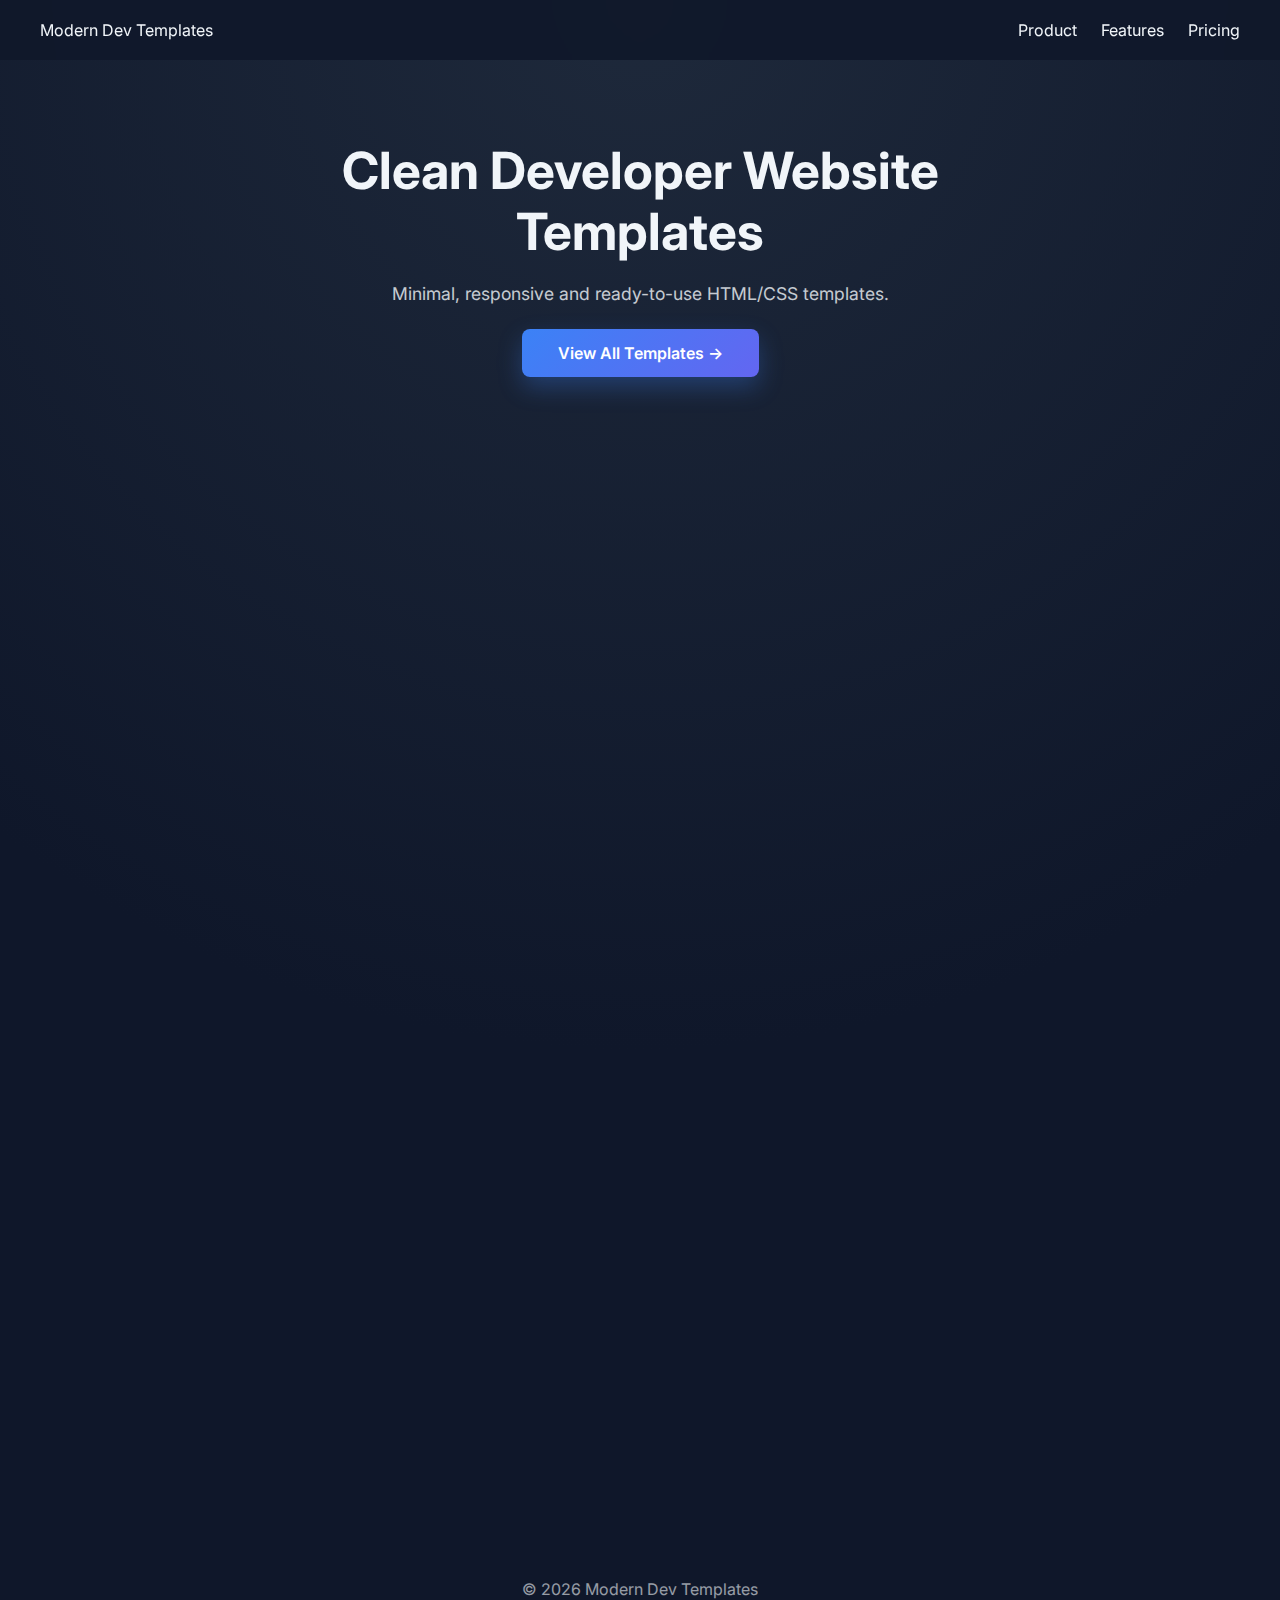
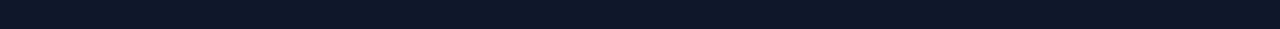
<file: index.html>
<!DOCTYPE html>
<html lang="en">
<head>
  <meta charset="UTF-8">
  <title>Modern Dev Templates</title>
  <meta name="viewport" content="width=device-width, initial-scale=1.0">
  <link href="https://fonts.googleapis.com/css2?family=Inter:wght@400;600;700&display=swap" rel="stylesheet">
  <link rel="stylesheet" href="style.css">
</head>
<body>

  <!-- NAVBAR -->
  <header class="navbar">
    <div class="logo">Modern Dev Templates</div>
    <nav>
      <a href="#product">Product</a>
      <a href="#features">Features</a>
      <a href="#pricing">Pricing</a>
    </nav>
  </header>


  <!-- HERO -->
  <section class="hero">
    <h1>Clean Developer Website Templates</h1>
    <p>Minimal, responsive and ready-to-use HTML/CSS templates.</p>
    <a href="templates.html" class="cta-btn">View All Templates →</a>
  </section>


  <!-- PRODUCT SECTION -->
  <section id="product" class="section product-section">

    <div class="product-container">

      <!-- LEFT PREVIEW -->
      <div class="product-preview">
        <img src="preview.jpg" alt="Template Preview">
      </div>

      <!-- RIGHT CARD -->
      <div class="product-card">

        <h2>Minimal Developer Portfolio</h2>
        <p class="tagline">Modern UI. Dark/Light mode. Fully responsive.</p>

        <ul class="features-list">
          <li>✔ Fully responsive</li>
          <li>✔ Clean semantic HTML</li>
          <li>✔ Lightweight & fast</li>
          <li>✔ Easy to customize</li>
        </ul>

        <div class="price-box" id="pricing">
          <h3>5$ <span class="old-price">10$</span></h3>
          <p>Limited launch price</p>

        </div>

      </div>

    </div>

  </section>


  <!-- FEATURES -->
  <section id="features" class="section">

    <h2>Features</h2>

    <div class="features-grid">
      <div class="feature">Responsive Design</div>
      <div class="feature">Dark & Light Mode</div>
      <div class="feature">Clean Code Structure</div>
      <div class="feature">Easy Customization</div>
    </div>

  </section>


  <!-- CUSTOM SERVICE -->
  <section class="section custom-section">

    <h2>Need a Custom Website?</h2>

    <p>I build fully customized websites tailored to your needs.</p>
    <p>Perfect for freelancers, startups and businesses.</p>

    <a href="mailto:vivansirohi86@gmail.com" class="cta-btn">
      Hire Me
    </a>

  </section>


  <!-- FOOTER -->
  <footer>
    <p>© 2026 Modern Dev Templates</p>
  </footer>


  <script src="script.js"></script>

</body>
</html>
</file>
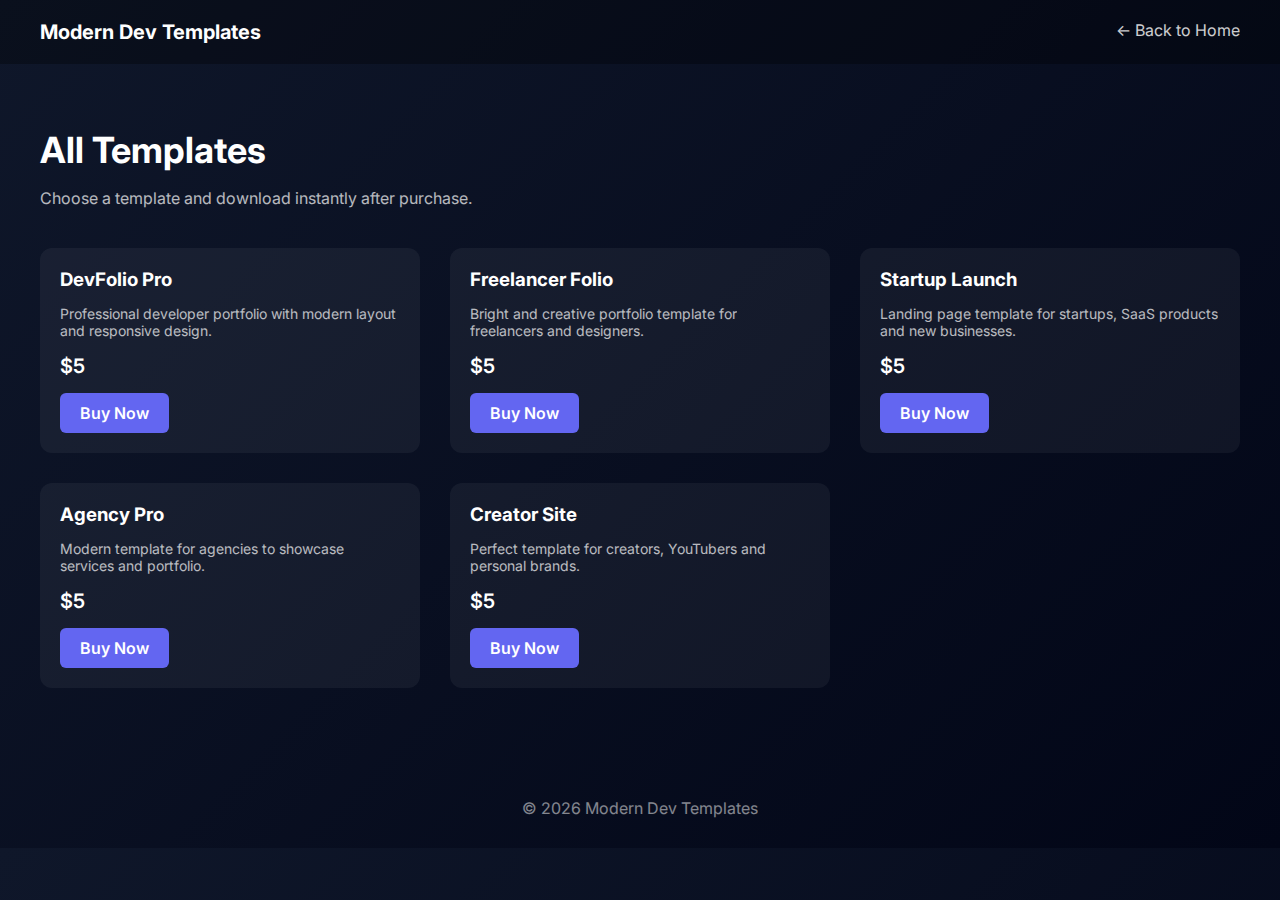
<file: templates.html>
<!DOCTYPE html>
<html lang="en">
<head>
<meta charset="UTF-8">
<meta name="viewport" content="width=device-width, initial-scale=1.0">
<title>Templates – Modern Dev Templates</title>

<link href="https://fonts.googleapis.com/css2?family=Inter:wght@400;600;700&display=swap" rel="stylesheet">

<style>

body{
margin:0;
font-family:Inter, sans-serif;
background:linear-gradient(135deg,#0f172a,#020617);
color:white;
}

.navbar{
display:flex;
justify-content:space-between;
padding:20px 40px;
background:rgba(0,0,0,0.3);
}

.logo{
font-weight:700;
font-size:20px;
}

.back-btn{
color:white;
text-decoration:none;
opacity:0.8;
}

.back-btn:hover{
opacity:1;
}

.container{
max-width:1200px;
margin:auto;
padding:40px 20px;
}

.title{
font-size:36px;
margin-bottom:10px;
}

.subtitle{
opacity:0.7;
margin-bottom:40px;
}

.grid{
display:grid;
grid-template-columns:repeat(auto-fit,minmax(300px,1fr));
gap:30px;
}

.card{
background:rgba(255,255,255,0.05);
border-radius:12px;
overflow:hidden;
transition:0.3s;
}

.card:hover{
transform:translateY(-5px);
background:rgba(255,255,255,0.08);
}

.card img{
width:100%;
display:block;
}

.card-content{
padding:20px;
}

.card h3{
margin:0 0 10px 0;
}

.card p{
opacity:0.7;
font-size:14px;
}

.price{
margin-top:15px;
font-size:20px;
font-weight:600;
}

.buy-btn{
display:inline-block;
margin-top:15px;
padding:10px 20px;
background:#6366f1;
color:white;
text-decoration:none;
border-radius:6px;
font-weight:600;
}

.buy-btn:hover{
background:#4f46e5;
}

footer{
text-align:center;
padding:30px;
opacity:0.5;
margin-top:40px;
}

</style>
</head>

<body>

<header class="navbar">
<div class="logo">Modern Dev Templates</div>
<a href="index.html" class="back-btn">← Back to Home</a>
</header>

<div class="container">

<h1 class="title">All Templates</h1>
<p class="subtitle">Choose a template and download instantly after purchase.</p>

<div class="grid">


<!-- DevFolio Pro -->
<div class="card">
<div class="card-content">
<h3>DevFolio Pro</h3>
<p>Professional developer portfolio with modern layout and responsive design.</p>
<div class="price">$5</div>
<a href="https://moderntemplates6.gumroad.com/l/ttcywb"
target="_blank"
class="buy-btn">Buy Now</a>
</div>
</div>


<!-- Freelancer Folio -->
<div class="card">
<div class="card-content">
<h3>Freelancer Folio</h3>
<p>Bright and creative portfolio template for freelancers and designers.</p>
<div class="price">$5</div>
<a href="https://moderntemplates6.gumroad.com/l/icqrez"
target="_blank"
class="buy-btn">Buy Now</a>
</div>
</div>


<!-- Startup Launch -->
<div class="card">
<div class="card-content">
<h3>Startup Launch</h3>
<p>Landing page template for startups, SaaS products and new businesses.</p>
<div class="price">$5</div>
<a href="https://moderntemplates6.gumroad.com/l/hxyfo"
target="_blank"
class="buy-btn">Buy Now</a>
</div>
</div>


<!-- Agency Pro -->
<div class="card">
<div class="card-content">
<h3>Agency Pro</h3>
<p>Modern template for agencies to showcase services and portfolio.</p>
<div class="price">$5</div>
<a href="https://moderntemplates6.gumroad.com/l/xiqwzf"
target="_blank"
class="buy-btn">Buy Now</a>
</div>
</div>


<!-- Creator Site -->
<div class="card">
<div class="card-content">
<h3>Creator Site</h3>
<p>Perfect template for creators, YouTubers and personal brands.</p>
<div class="price">$5</div>
<a href="https://moderntemplates6.gumroad.com/l/cqnzs"
target="_blank"
class="buy-btn">Buy Now</a>
</div>
</div>


</div>
</div>

<footer>
© 2026 Modern Dev Templates
</footer>

</body>
</html>
</file>
<file: style.css>
:root {
  --bg: #0f172a;
  --card: #1e293b;
  --text: #f1f5f9;
  --accent: #3b82f6;
}

* {
  margin: 0;
  padding: 0;
  box-sizing: border-box;
  font-family: 'Inter', sans-serif;
}

  body {
  background: radial-gradient(circle at top, #1e293b 0%, #0f172a 60%);
  color: var(--text);
}


.navbar {
  display: flex;
  justify-content: space-between;
  padding: 20px 40px;
  align-items: center;
  position: sticky;
top: 0;
background: rgba(15, 23, 42, 0.9);
backdrop-filter: blur(10px);
z-index: 1000;
}

.navbar a {
  margin-left: 20px;
  text-decoration: none;
  color: var(--text);
}

.hero {
  text-align: center;
  padding: 140px 20px;
  max-width: 800px;
  margin: auto;
}

.hero {
  padding: 80px 20px;
}

.hero h1 {
  font-size: 3.2rem;
  font-weight: 700;
  line-height: 1.2;
  margin-bottom: 20px;
}

.hero p {
  font-size: 1.1rem;
  opacity: 0.8;
}

.cta-btn {
  background: var(--accent);
  padding: 12px 30px;
  color: white;
  text-decoration: none;
  border-radius: 6px;
  display: inline-block;
  margin-top: 20px;
}

.section {
  padding: 40px 20px;
}

.product-card {
  background: var(--card);
  padding: 40px;
  border-radius: 12px;
  max-width: 600px;
  margin: 40px auto;
}

.features-grid {
  display: grid;
  grid-template-columns: repeat(auto-fit, minmax(200px, 1fr));
  gap: 15px;
  margin-top: 40px;
}

.feature {
  background: var(--card);
  padding: 20px;
  border-radius: 10px;
}

.pricing-box {
  background: rgba(255, 255, 255, 0.05);
  padding: 25px 30px;
  border-radius: 15px;
  display: flex;
  justify-content: space-between;
  align-items: center;
  max-width: 700px;
  margin: 25px auto 0 auto;
}

.price-left h3 {
  font-size: 28px;
  margin-bottom: 8px;
}

.old-price {
  text-decoration: line-through;
  font-size: 18px;
  opacity: 0.6;
  margin-left: 10px;
}

.price-right .buy-btn {
  background: linear-gradient(135deg, #5f8cff, #7c4dff);
  padding: 12px 25px;
  border-radius: 8px;
  text-decoration: none;
  color: white;
  font-weight: 600;
  transition: 0.3s ease;
}

.price-right .buy-btn:hover {
  transform: translateY(-3px);
}

.buy-btn {
  margin-top: 20px;
  padding: 10px 20px;
  background: var(--accent);
  border: none;
  color: white;
  border-radius: 6px;
  cursor: pointer;
}

footer {
  text-align: center;
  padding: 30px;
  opacity: 0.6;
}

/* Hover Effects */

.cta-btn {
  background: linear-gradient(135deg, #3b82f6, #6366f1);
  padding: 14px 36px;
  color: white;
  text-decoration: none;
  border-radius: 8px;
  display: inline-block;
  margin-top: 25px;
  font-weight: 600;
  box-shadow: 0 10px 25px rgba(59, 130, 246, 0.3);
  transition: 0.3s ease;
}

.cta-btn:hover {
  transform: translateY(-3px);
  box-shadow: 0 15px 35px rgba(99, 102, 241, 0.4);
}

.product-card:hover,
.feature:hover,
.pricing-box:hover {
  transform: translateY(-5px);
  transition: 0.3s ease;
}

.product-card,
.feature,
.pricing-box {
  box-shadow: 0 10px 30px rgba(0, 0, 0, 0.3);
}

.product-preview {
  max-width: 900px;
  margin: 60px auto;
  border-radius: 16px;
  overflow: hidden;
  box-shadow: 0 30px 80px rgba(0, 0, 0, 0.6);
}

.product-preview img {
  width: 100%;
  display: block;
}

.product-actions {
  margin-top: 25px;
  text-align: center;
}

.demo-btn {
  display: inline-block;
  padding: 10px 24px;
  border: 1px solid #3b82f6;
  border-radius: 6px;
  color: #3b82f6;
  text-decoration: none;
  transition: 0.3s ease;
}

.demo-btn:hover {
  background: #3b82f6;
  color: white;
}

.old-price {
  text-decoration: line-through;
  opacity: 0.6;
  font-size: 0.8em;
  margin-left: 8px;
}

.limited {
  font-size: 0.9rem;
  opacity: 0.8;
  margin-top: 8px;
}

.trust {
  margin-top: 20px;
  opacity: 0.8;
  font-size: 0.9rem;
}

.section {
  opacity: 0;
  transform: translateY(40px);
  transition: 0.6s ease;
}

.section.show {
  opacity: 1;
  transform: translateY(0);
}

.pricing-box p {
  margin-bottom: 20px;
}

/* ===== PRODUCT SECTION ===== */

.product-container {
  display: flex;
  align-items: center;
  justify-content: space-between;
  gap: 60px;
  max-width: 1100px;
  margin: 0 auto;
  flex-wrap: wrap;
}

.product-preview img {
  width: 100%;
  max-width: 520px;
  border-radius: 12px;
  box-shadow: 0 20px 60px rgba(0,0,0,0.4);
}

.product-card {
  max-width: 450px;
}

.tagline {
  opacity: 0.8;
  margin-bottom: 20px;
}

.features-list {
  list-style: none;
  padding: 0;
  margin-bottom: 30px;
}

.features-list li {
  margin-bottom: 10px;
}

.price-box h3 {
  font-size: 28px;
}

.old-price {
  text-decoration: line-through;
  opacity: 0.5;
  margin-left: 10px;
}

.buy-btn {
  display: inline-block;
  margin-top: 15px;
  padding: 12px 28px;
  background: #5a6cff;
  color: white;
  border-radius: 8px;
  text-decoration: none;
  font-weight: 600;
  transition: 0.3s;
}

.buy-btn:hover {
  background: #4254e6;
}

.templates-grid {
display: grid;
grid-template-columns: repeat(auto-fit, minmax(250px, 1fr));
gap: 30px;
margin-top: 40px;
}

.template-card {
background: #1e293b;
padding: 20px;
border-radius: 12px;
text-align: center;
}

.template-card img {
width: 100%;
border-radius: 8px;
margin-bottom: 15px;
}

.buy-btn {
display: inline-block;
background: #6366f1;
padding: 10px 20px;
border-radius: 8px;
color: white;
text-decoration: none;
margin-top: 10px;
}
</file>
